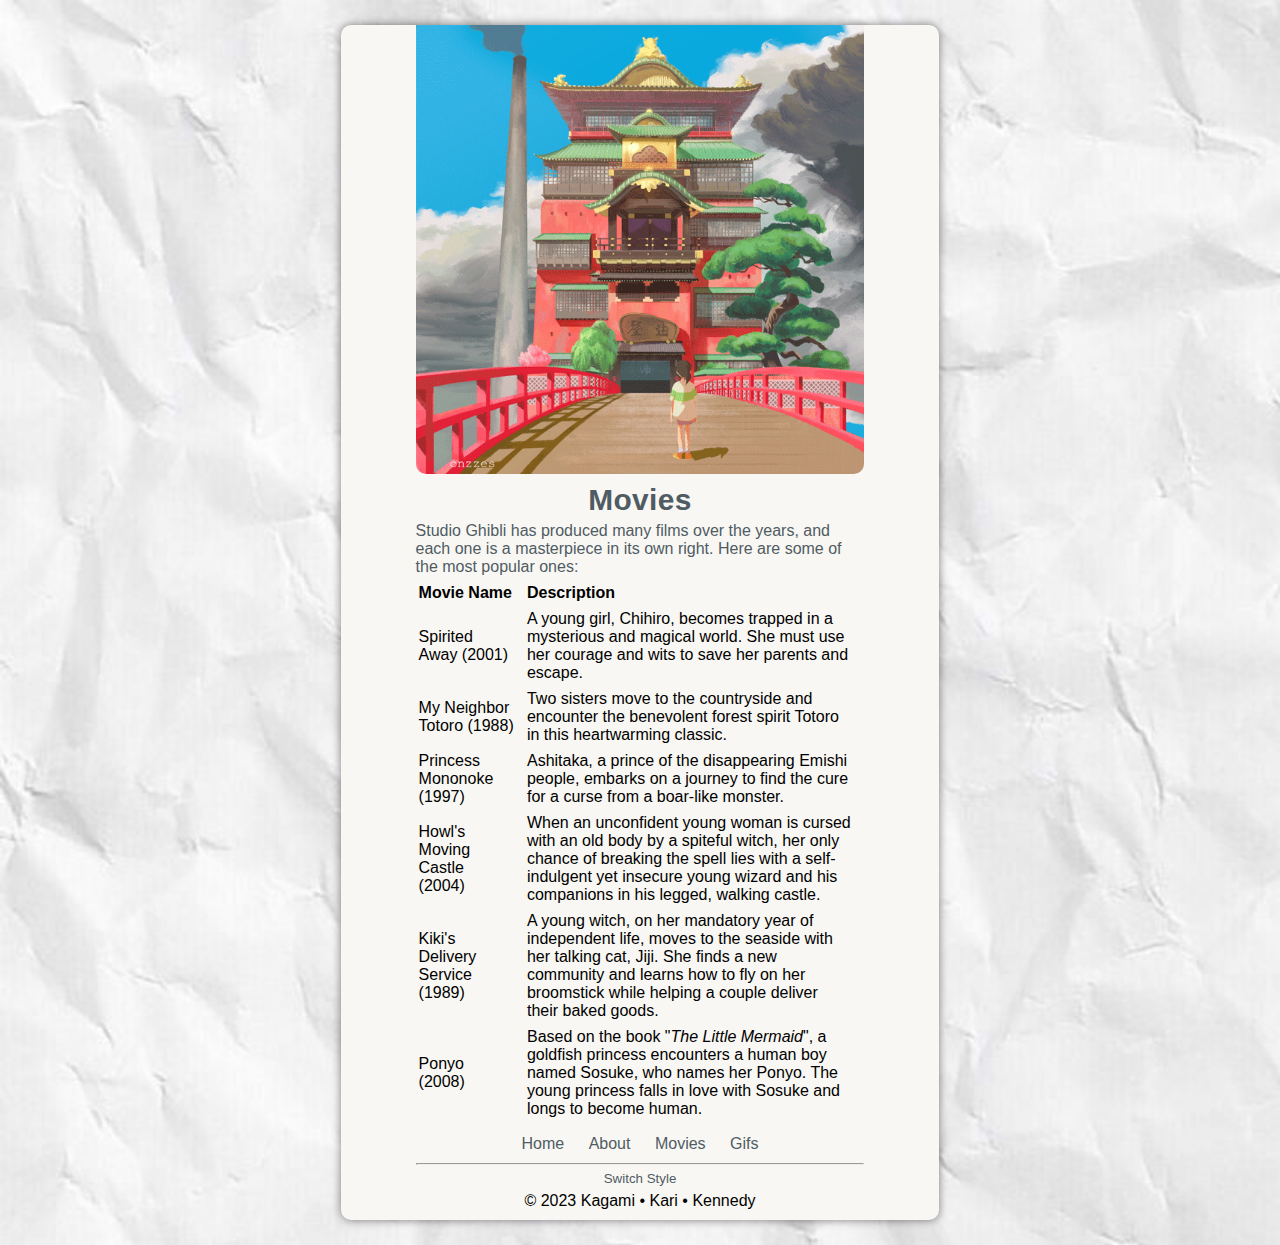
<file: movies.html>
<!DOCTYPE html>
<html lang="en">
<head>
    <meta charset="UTF-8">
    <meta name="viewport" content="width=device-width, initial-scale=1.0">
    <title>Movies</title>
    <link id="csslink" rel="stylesheet" href="main.css">
    <link rel="icon" href="alt_images/cat.gif" type="image/gif">
    <script>
	    function toggleCSS() {
        var currentCSS = document.getElementById('csslink');
            if (currentCSS.getAttribute('href') === 'main.css') {
                currentCSS.setAttribute('href', 'alternate.css');
                localStorage.setItem('cssPreference', 'alternate.css');
            } else {
                currentCSS.setAttribute('href', 'main.css');
                localStorage.setItem('cssPreference', 'main.css');
            }
        }

        window.onload = function() {
        var preferredCSS = localStorage.getItem('cssPreference');
            if (preferredCSS) {
                var currentCSS = document.getElementById('csslink');
                currentCSS.setAttribute('href', preferredCSS);
            }
        };
    </script>
</head>
<body>
    <div id="wrapper">
        <main id="movies">
            <div id="inner">
                <image class="frame" src="images/spirited.gif"></image>
                <header class="pagetitle">
                    <h5><strong>Movies</strong></h5>
                </header>
                <article class="content">
                    <p id="movies_content">Studio Ghibli has produced many films over the years, and each one is a masterpiece in its own right. Here are some of the most popular ones:</p>
                    <div class="table">
                        <table>
                            <tr>
                                <th>Movie Name</th>
                                <th>Description</th>
                            </tr>
                            <tr>
                                <td>Spirited Away (2001)</td>
                                <td>A young girl, Chihiro, becomes trapped in a mysterious and magical world. She must use her courage and wits to save her parents and escape.</td>
                            </tr>
                            <tr>
                                <td>My Neighbor Totoro (1988)</td>
                                <td>Two sisters move to the countryside and encounter the benevolent forest spirit Totoro in this heartwarming classic.</td>
                            </tr>
                            <tr>
                                <td>Princess Mononoke (1997)</td>
                                <td>Ashitaka, a prince of the disappearing Emishi people, embarks on a journey to find the cure for a curse from a boar-like monster.</td>
                            </tr>
                            <tr>
                                <td>Howl's Moving Castle (2004)</td>
                                <td>When an unconfident young woman is cursed with an old body by a spiteful witch, her only chance of breaking the spell lies with a self-indulgent yet insecure young wizard and his companions in his legged, walking castle.</td>
                            </tr>
                            <tr>
                                <td>Kiki's Delivery Service (1989)</td>
                                <td>A young witch, on her mandatory year of independent life, moves to the seaside with her talking cat, Jiji. She finds a new community and learns how to fly on her broomstick while helping a couple deliver their baked goods.</td>
                            </tr>
                            <tr>
                                <td>Ponyo (2008)</td>
                                <td>Based on the book "<em>The Little Mermaid</em>", a goldfish princess encounters a human boy named Sosuke, who names her Ponyo. The young princess falls in love with Sosuke and longs to become human. </td>
                            </tr>
                        </table>
                    </div>
                </article>
                <div class="bottom_info">
                    <nav>
                        <ul>
                            <li><a href="index.html">Home</a></a></li>
                            <li><a href="about.html">About</a></li>
                            <li><a href="movies.html">Movies</a></li>
                            <li><a href="gifs.html">Gifs</a></li>
                        </ul>
                    </nav>
                    <hr>
                    <button onclick="toggleCSS()">Switch Style</button>
                    <footer>
                        <p>© 2023 Kagami • Kari • Kennedy</p>
                    </footer>
                </div>
            </div>
        </main>
    </div>
</body>
</html>
</file>
<file: main.css>
body{
    font-family: 'PT Sans', sans-serif;
    font-size: 12pt;
    background-image: url("images/background.jpg");
    background-repeat: no-repeat;
    background-size: cover;
    height: 100%;
    margin: 0;
    width: 100vw;
    overflow: auto;
    overscroll-behavior: none;
    overflow-x: hidden;
}

#wrapper{
    display: flex;
    flex-direction: column;
    min-height: 100vh;
    animation: fade-up .75s ease-in-out;
}

main{
    text-align: center;
    background-color: #f9f7f3;
    justify-content: center;
    width: 75%;
    margin: auto;
    max-width: 598.5px;
    max-height: 520px;
    min-width: 441px;
    min-height: 403px;
    border-radius: 10px;
    box-shadow: 0 0 10px 0 rgba(0,0,0,0.5);
    overflow: hidden;
}

#about, #movies, #gifs{
   max-height: 100%;
   margin-top: 25px;
   margin-bottom: 25px;
}


#inner{
    padding: 10px;
    padding-top: 0;
    margin: 0 auto;
    width: 75%;
}

.frame{
    width: 100%;
    height: 80%;
    border-radius: 0 0 10px 10px;
}

header{
    font-size: 33px;
    opacity: 1;
    color: #4F5C63;
    font-size: 2.25em;
    width: 100%;
    letter-spacing: 0.025rem;
    text-align: center;
}

header.pagetitle{
    margin: 5px 0;
}

header > h2, header > h5{
    margin: 0 0;
}

article.content{
    overflow: none;
    animation: fade-up 1.25s ease-in-out;

}

article.content > p{
    margin: 5px 0;
    text-align: left;
    color: #4F5C63;
    padding: 0px;
}

h3{
    margin-bottom: 0;
}

.list{
    text-align: left;
    color: #4F5C63;
}

ol{
    padding-left: 25px;
    margin-top: 5px;
}

article.content > img{
    width: 100%;
    height: 75%;
    margin: 0;
    padding: 0;
    border-radius: 10px;
}

h6{
    padding: 0px;
    margin: 0px;
    margin-bottom: 5px;
}

/* Movies Page */
.table{
    text-align: left;
}

th, td{
    padding-right: 10px;
    padding-bottom: 5px;
}

/* Gifs Page */
.img_wrap{
    padding: 0;
    margin: 0;
    position: relative;
}

.img_img{
    width: 100%;
    height: 100%;
    border-radius: 10px;
}

.img_description{
    position: absolute;
    top: 0;
    bottom: 0;
    left: 0;
    right: 0;
    color: #fff;
    visibility: hidden;
    opacity: 1;
    border-radius: 10px;
    transition: opacity .2s, visibility .2s;
    font-size: 1.25em;
    padding: 25%;
}


.img_wrap:hover .img_description{
    visibility: visible;
    opacity: 1;
}

nav > ul{
    list-style-type: none;
    padding: 0;
    margin: 10px;
}

nav > ul > li{
    display: inline;
    padding: 10px;
}

a{
    text-decoration: none;
    color: #4F5C63;
    background: linear-gradient(0deg, #4F5C63, #4F5C63) no-repeat right bottom / 0 var(--bg-h);
    transition: background-size 350ms;
    --bg-h: 100%;
}

a:where(:hover, :focus-visible) {
    background-size: 100% var(--bg-h);
    background-position-x: left;
    color: white;
}

a:visited{
    color: #B8B8FF;
}

a:visited:hover{
    color: white;
}

hr{
    margin: 0;
}

button{
    margin-top: 5px;
    margin-bottom: 0px;
    border: none;
    color:#4F5C63;
    background: linear-gradient(0deg, #4F5C63, #4F5C63) no-repeat right bottom / 0 var(--bg-h);
    transition: background-size 350ms;
    --bg-h: 100%;
}


button:where(:hover, :focus-visible) {
    background-size: 100% var(--bg-h);
    background-position-x: left;
    color: white;
}

footer > p{
    padding-top: 5px;
    margin: 0;
}

/* animations */
@keyframes fade-up{
    from{
        opacity: 0;
        transform: translateY(20px);
    }
    to{
        opacity: 1;
        transform: translateY(0px);
    }
}
</file>
